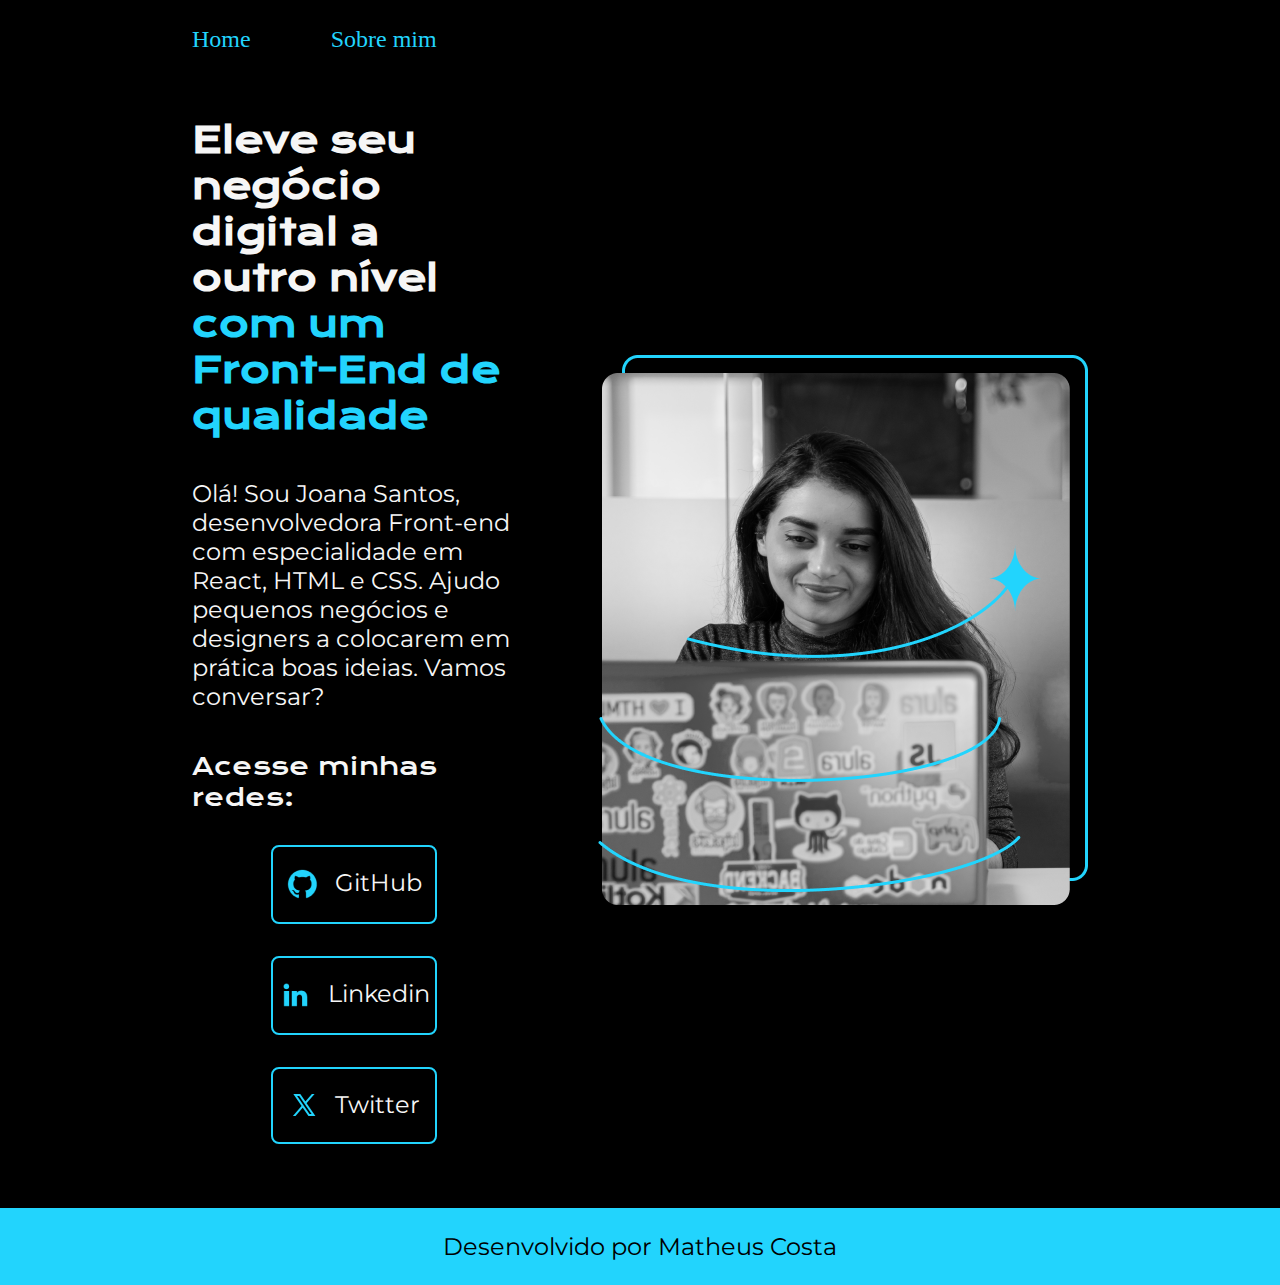
<file: index.html>
<!DOCTYPE html>
<html lang="en">
<head>
    <meta charset="UTF-8">
    <meta name="viewport" content="width=device-width, initial-scale=1.0">
    <title>Document</title>
    <link rel="stylesheet" href="/styles/style.css">
</head>
<body>
    <header class="cabecalho">
        <nav class="cabecalho_menu">
            <!-- para navegar nas páginas -->
            <a class="cabecalho_menu_link" href="index.html">
                Home
            </a>
            <a class="cabecalho_menu_link" href="about.html">
                Sobre mim
            </a>
        </nav>
    </header>
    <main class="apresentacao">
        <section class="apresentacao_conteudo">
        <h1 class="apresentacao_conteudo_titulo">Eleve seu negócio digital a outro nível <strong  class="titulo-destaque">com um Front-End de qualidade</strong></h1>
        <p class="apresentacao_conteudo_texto">Olá! Sou Joana Santos, desenvolvedora Front-end com especialidade em React, HTML e CSS. Ajudo pequenos negócios e designers a colocarem em prática boas ideias. Vamos conversar?</p>
        <div class="apresentacao_links">
            <h2 class="apresentacao_links_subtitulo">Acesse minhas redes:</h2>
            <a class="apresentacao_links_navegacao" href="https://github.com/matheuscosta71"> 
                <img src="/images/github.png">
                GitHub</a>

            <a class="apresentacao_links_navegacao" href="https://linkedin.com/in/matheus-costa-56a9481ab">
                <img src="/images/linkedin.png">
                Linkedin
            </a>

            <a class="apresentacao_links_navegacao" href="https://twitter.com/matheuscosta214">
                <img src="/images/twitter-novo.png">
                Twitter
            </a>
        </div>
        </section>
        <img class="apresentacao_image" src="/images/Imagem.png" alt="Foto da Joana Santos Programando">
    </main>
    <footer class="rodape">
        <p> Desenvolvido por Matheus Costa</p>
    </footer>
</body>
</html>
</file>
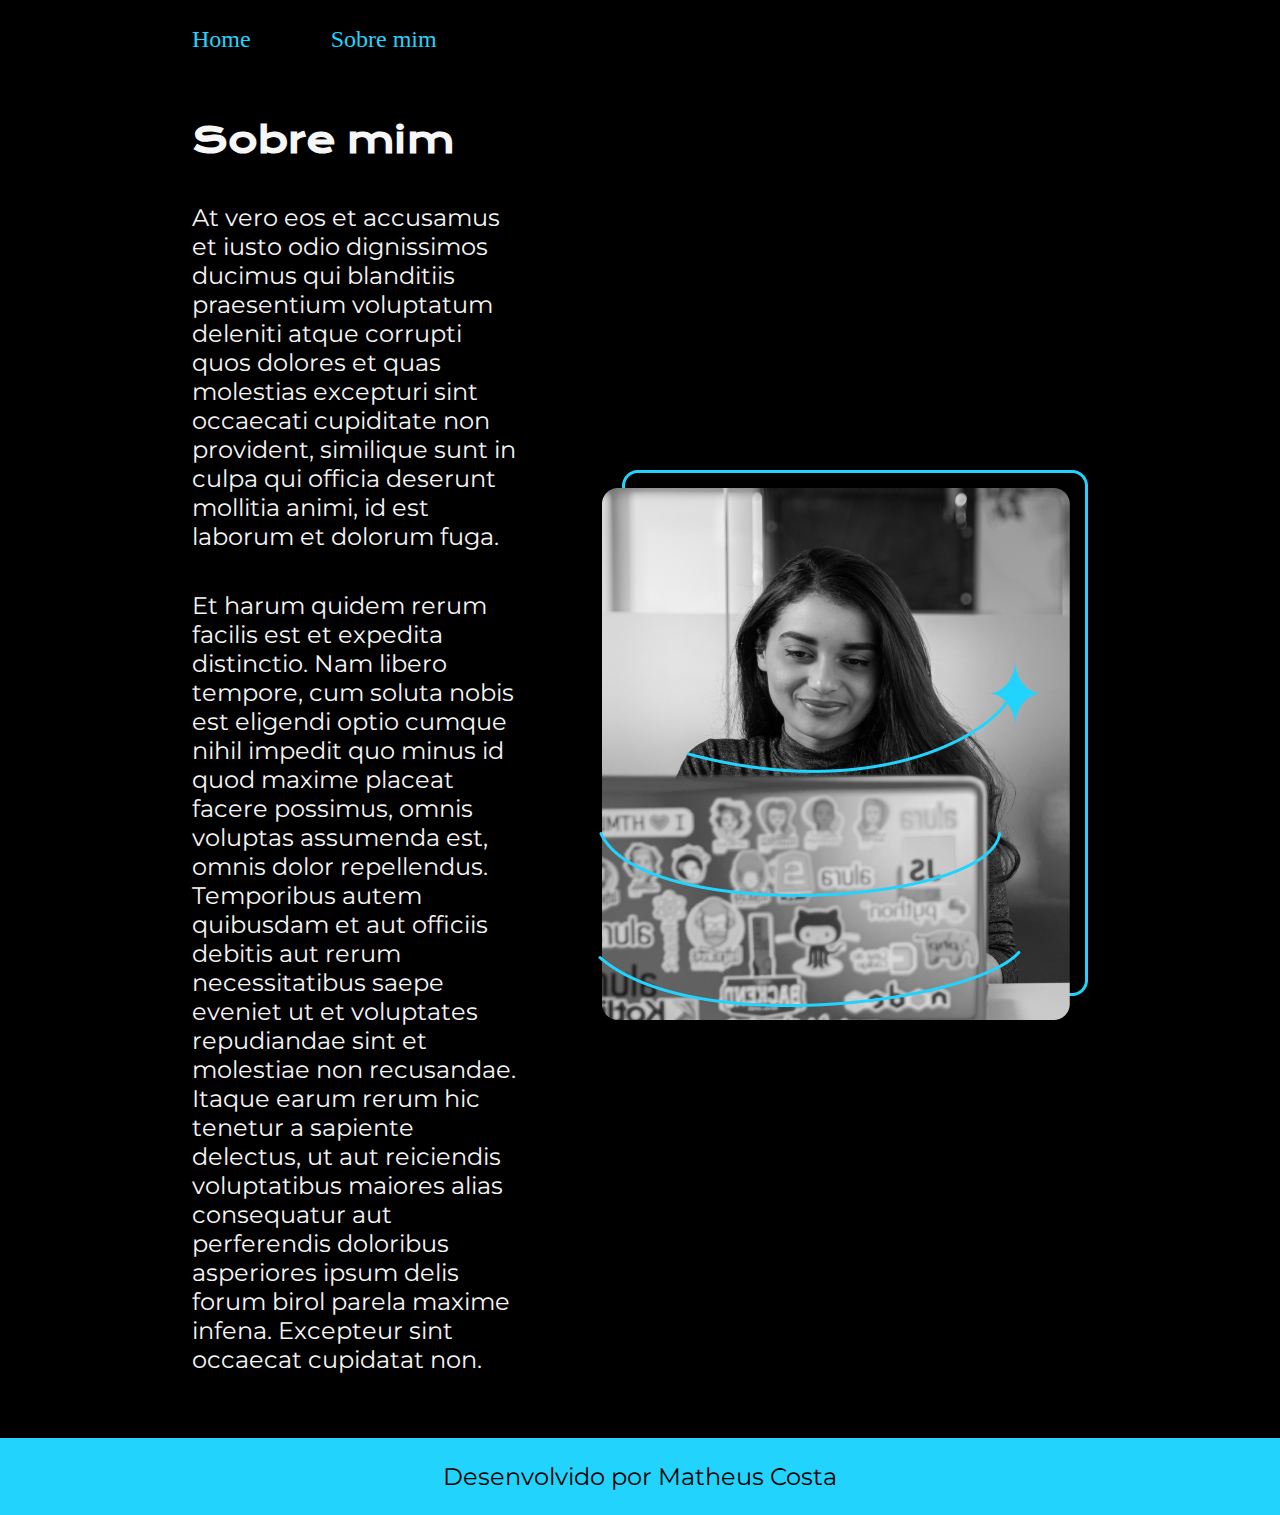
<file: about.html>
<!DOCTYPE html>
<html lang="pt-br">
<head>
    <meta charset="UTF-8">
    <meta name="viewport" content="width=device-width, initial-scale=1.0">
    <title>Sobre mim</title>
    <link rel="stylesheet" href="./styles/style.css"
</head>
<body>
    <header class="cabecalho">
        <nav class="cabecalho_menu">
            <!-- para navegar nas páginas -->
            <a class="cabecalho_menu_link" href="index.html">
                Home
            </a>
            <a class="cabecalho_menu_link" href="about.html">
                Sobre mim
            </a>
        </nav>
    </header>
   <main class="apresentacao">
        <section class="apresentacao_conteudo">
            <h1 class="apresentacao_conteudo_titulo">Sobre mim</h1>
            <p  class="apresentacao_conteudo_texto">At vero eos et accusamus et iusto odio dignissimos ducimus qui blanditiis praesentium voluptatum deleniti atque corrupti quos dolores et quas molestias excepturi sint occaecati cupiditate non provident, similique sunt in culpa qui officia deserunt mollitia animi, id est laborum et dolorum fuga.</p>
            <p class="apresentacao_conteudo_texto">Et harum quidem rerum facilis est et expedita distinctio. Nam libero tempore, cum soluta nobis est eligendi optio cumque nihil impedit quo minus id quod maxime placeat facere possimus, omnis voluptas assumenda est, omnis dolor repellendus. Temporibus autem quibusdam et aut officiis debitis aut rerum necessitatibus saepe eveniet ut et voluptates repudiandae sint et molestiae non recusandae. Itaque earum rerum hic tenetur a sapiente delectus, ut aut reiciendis voluptatibus maiores alias consequatur aut perferendis doloribus asperiores ipsum delis forum birol parela maxime infena. Excepteur sint occaecat cupidatat non.</p>
        </section>

        <img class="apresentacao_image" src="/images/Imagem.png" alt="Foto da Joana Santos Programando">
   </main>
   <footer class="rodape">
    <p> Desenvolvido por Matheus Costa</p>
</footer>
</body>
</html>
</file>
<file: styles/style.css>
@import url('https://fonts.googleapis.com/css2?family=Krona+One&family=Montserrat:wght@400;600&display=swap');

:root{
    --corprimaria: #000000;
    --corsecundaria: #f6f6f6;
    --corterciaria: #22D4FD;
    --cor-hover: #272727;

    --fonteprimaria:'Krona One', sans-serif;
    --fontesecundaria: 'Montserrat', sans-serif;
}
*{
    margin: 0;
    padding: 0;
}
body {
    /* height: 100vh; */
    box-sizing: border-box;
    background-color: var(--corprimaria);
    color: var(--corsecundaria);
}
.cabecalho{
    padding: 2% 0% 0% 15% ;
}
.cabecalho_menu{
    display: flex;
    gap: 80px;
}
.cabecalho_menu_link{
    font-family: var(--fontesecundaria)
    font-weight: 400;
    font-size: 1.5rem;
    color: var(--corterciaria);
    text-decoration: none;
}

.apresentacao{
    padding: 5% 15%;
    display: flex;
    align-items: center;
    justify-content: space-between;
    gap: 82px;
}

.apresentacao_conteudo {
    width: 50%;
    display: flex;
    flex-direction: column;
    gap: 40px;
}

.apresentacao_conteudo_titulo{
    font-size: 2.25rem;
    font-family: var(--fonteprimaria);
}

.titulo-destaque{
    color: var(--corterciaria);
}

.apresentacao_conteudo_texto{
    font-size: 1.5rem;
    font-family: var(--fontesecundaria);
}

.apresentacao_links{
    display: flex;
    flex-direction: column;
    justify-content: space-between;
    align-items: center;
    gap: 32px;
}

.apresentacao_links_subtitulo{
    font-family: var(--fonteprimaria);
    font-weight: 400;
    font-size: 1.5rem;
}

.apresentacao_links_navegacao{
    /* background-color: #22D4FD; */
    display: flex;
    justify-content: center;
    gap: 16px;
    width: 50%;
    text-align: center;
    border-radius: 8px;
    font-size: 1.5rem;
    padding: 21.5px 0px;
    text-decoration: none;
    color: var(--corsecundaria);
    border: 2px solid var(--corterciaria);
    font-family: var(--fontesecundaria);
}

.apresentacao_links_navegacao:hover{
    background-color: var(--cor-hover);
}

.aprentacao_imagem{
    width: 50%;
}

.rodape {
    padding: 24px;
    color: var(--corprimaria);
    background-color: var(--corterciaria);
    text-align: center;
    font-family: var(--fontesecundaria);
    font-weight: 400;
    font-size: 1.5rem;
}

@media(max-width: 1200px) {
    .cabecalho{
      padding: 10%;  
    }

    .cabecalho_menu{
        justify-content: center;
    }
    
    .apresentacao{
        flex-direction: column-reverse;
        padding: 5%;
    }

    .apresentacao_conteudo{
        width: auto;
    }
}
</file>
